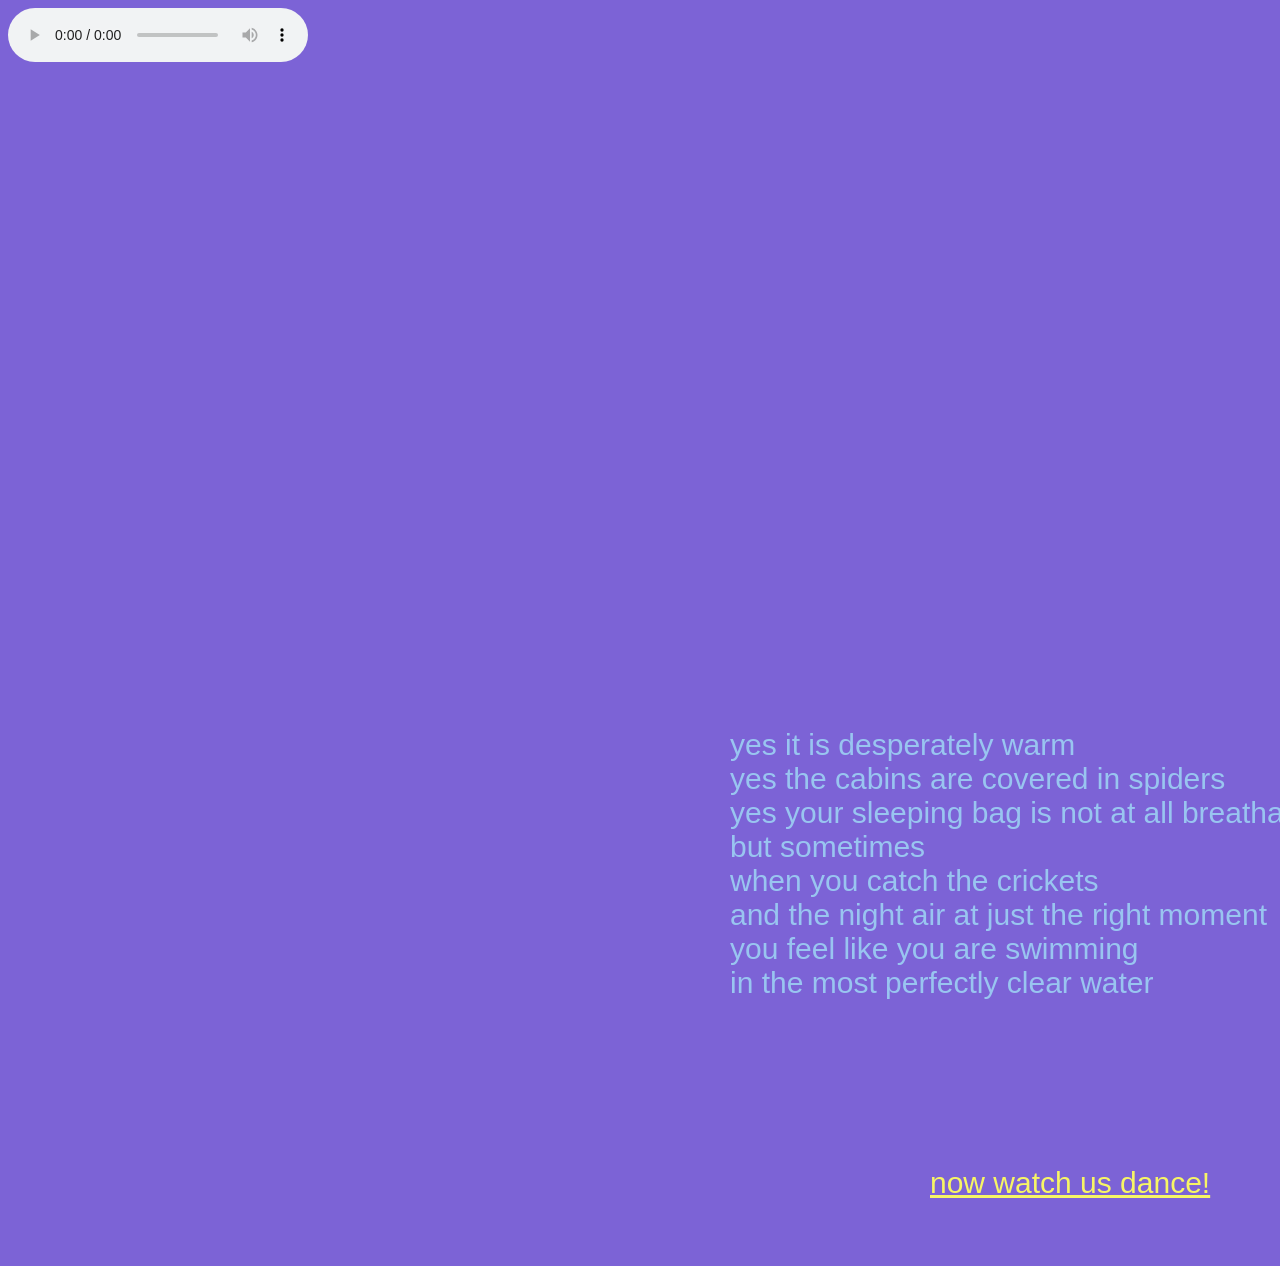
<file: index.html>
<!DOCTYPE html>
<html>
<head>
  <link rel="stylesheet" href="camp.css">
</head>
<body>
  
  
<div><audio controls autoplay loop




 src="https://raw.githubusercontent.com/queerspaces/camp/main/352514__inspectorj__ambience-night-wildlife-a.mp3"


 frameborder="0" allow="autoplay"></audio>


</div>


  <div id='text1'><a>yes it is desperately warm<br>
    yes the cabins are covered in spiders<br>
    yes your sleeping bag is not at all breathable<br>
    but sometimes<br>
    when you catch the crickets<br>
    and the night air at just the right moment<br>
    you feel like you are swimming<br>
    in the most perfectly clear water<br>
  </a></div>
  
  <div id='click'><a href='https://queerspaces.github.io/dance/' style='color:#f7f565'>now watch us dance!</a></div>

</body>
</html>
</file>
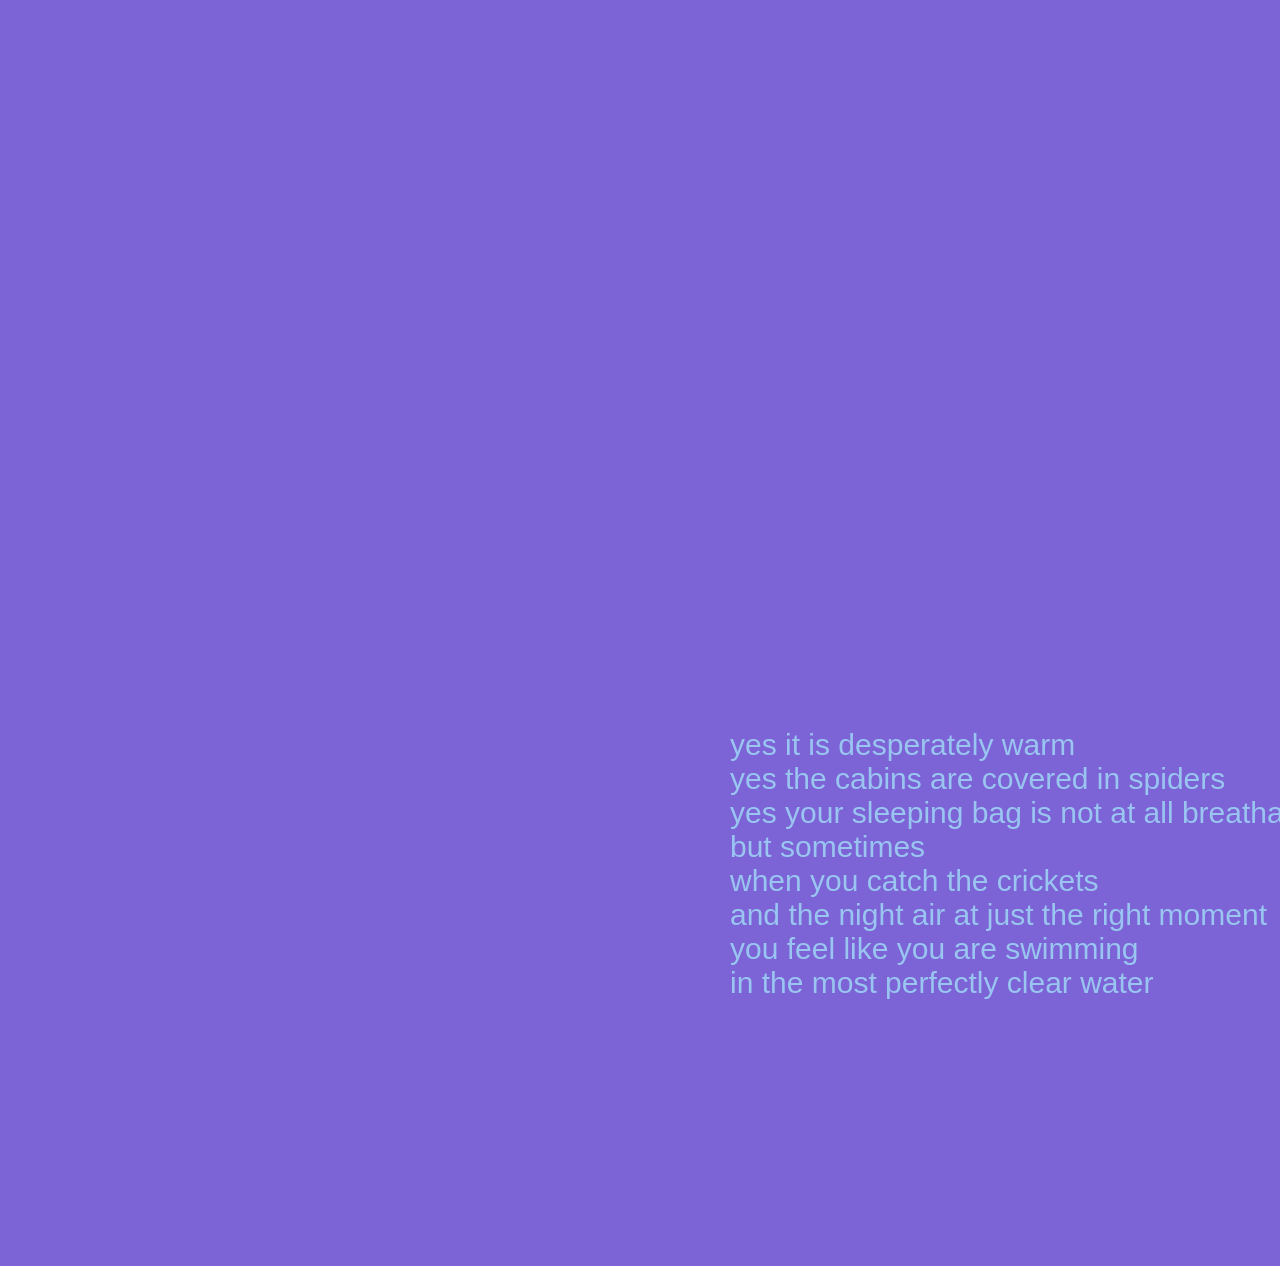
<file: camp.html>
<!DOCTYPE html>
<html>
<head>
  <link rel="stylesheet" href="camp.css">
</head>
<body>
  <div id='text1'><a>yes it is desperately warm<br>
    yes the cabins are covered in spiders<br>
    yes your sleeping bag is not at all breathable<br>
    but sometimes<br>
    when you catch the crickets<br>
    and the night air at just the right moment<br>
    you feel like you are swimming<br>
    in the most perfectly clear water<br>
  </a></div>

</body>
</html>
</file>
<file: camp.css>
body {

width: 2000px;
height: 1250px;

background-color: #7c63d6;

background-image:
url('https://i.imgur.com/dDT7LMS.png');

background-repeat: no-repeat;

background-attachment: scroll;

background-position:
0px 0px;

background-size:
auto;

}

#text1{
  font-family: sans-serif;
  position: absolute;
  bottom: -100px;
  right: -250px;
  font-size: 30px;
  width: 800px;
  color: #99c5f0;
}

#click{
  font-family: sans-serif;
  position: absolute;
  bottom: -300px;
  right: -450px;
  font-size: 30px;
  width: 800px;
  color: #99c5f0;
}
</file>
